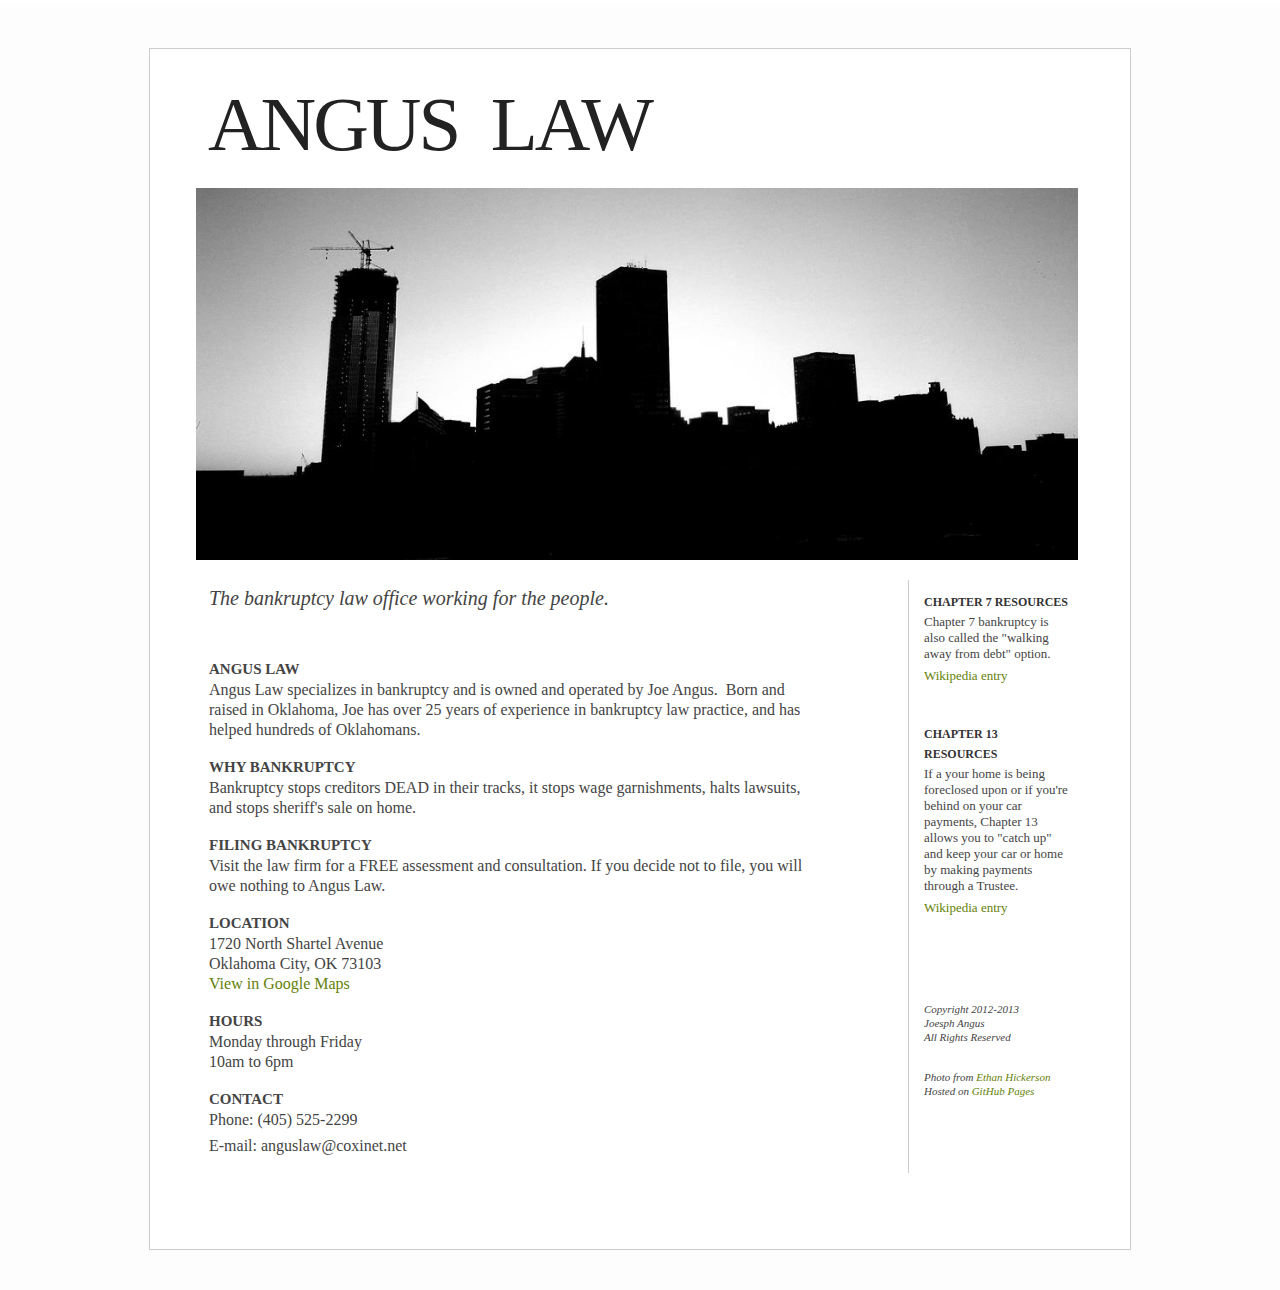
<file: index.html>
<!DOCTYPE html PUBLIC "-//W3C//DTD HTML 4.01 Transitional//EN">
<html>
  <head>
    <meta http-equiv="content-type" content="text/html; charset=ISO-8859-1">
    <meta http-equiv="content-type" content="text/html; charset=ISO-8859-1">
    <meta name="robots" content="index, follow">
    <meta name="keywords" content="OKLAHOMA CITY BANKRUPTCY ATTORNEY
      ATTORNY, ATORNEY, ATTORNEY, ATTORNIES, LAWYER, LAYWER, LAWYER, BAKNRUTPCY, CHAPTER 7 BANKRUPTCY, CHAPTER 13 BANKRUTPCY, DEBT RELIEF, BANKRUPTCY LITIGATION, WORKOUT, UNSECURED DEBT, CREDIT CARD DEBT, FORECLOSURE, ABUSIVE CREDITORS, MEANS TEST, REPOSSESSION, LIEN, DEBT RELIEF AGENCY, PAYMENT PLAN, CONSUMER BANKRUPTCY, FILE CHAPTER 7 13, OKLAHOMA CITY, EDMOND, NORTHWEST OKLAHOMA CITY, CREDIT CARDS, MEDICAL BANKRUPTCY, BANKRUPTSY, BANKRUPCTY, BANKRUTPCY">
    <meta name="description" content="Angus Law Office -- Oklahoma City Bankruptcy Lawyer working for the people. 1720 North Shartel Avenue, Oklahoma City, OK 73103 (405)-525-2299">
    <title>Angus Law | The bancrupcy law firm working for the people.</title>
    <link rel="stylesheet" href="index_files/style.css" type="text/css">
    <!--Start of Google Tracking Code-->
    <script type="text/javascript">

		  var _gaq = _gaq || [];
		  _gaq.push(['_setAccount', 'UA-35448836-1']);
		  _gaq.push(['_trackPageview']);

		  (function() {
			var ga = document.createElement('script'); ga.type = 'text/javascript'; ga.async = true;
			ga.src = ('https:' == document.location.protocol ? 'https://' : 'http://') + 'stats.g.doubleclick.net/dc.js';
			var s = document.getElementsByTagName('script')[0]; s.parentNode.insertBefore(ga, s);
		  })();

		</script>
    <!--End of Google Tracking Code-->
  </head>
  <body>
    <div id="border">
      <div id="container">
        <div style="top: 9px; left: 4px; width: 652px; height: 85px;" id="main">
          <h1> Angus&nbsp; Law</h1>
          <h2><br>
          </h2>
          <img style="top: 96px; left: 0px; width: 882px; height: 372px;" alt=""
            src="index_files/header2.jpg"><br>
          <br>
          <p class="lede"><br>
          </p>
        </div>
        <div style="top: 503px; left: 17px; width: 615px; height: 599px;" id="main">
          <p class="lede"><em> The bankruptcy law office working for the people.</em><br>
          </p>
          <h2><br>
          </h2>
          <h2>Angus Law<br>
          </h2>
          <p> Angus Law specializes in bankruptcy and is owned and operated by
            Joe Angus.&nbsp; Born and raised in Oklahoma, Joe has over 25 years
            of experience in bankruptcy law practice, and has helped hundreds of
            Oklahomans.<br>
          </p>
          <h2>Why Bankruptcy<br>
          </h2>
          <p>Bankruptcy stops creditors DEAD in their tracks, it stops wage
            garnishments, halts lawsuits, and stops sheriff's sale on home. <br>
          </p>
          <h2>Filing Bankruptcy<br>
          </h2>
          <p>Visit the law firm for a FREE assessment<strong> </strong>and
            consultation. If you decide not to file, you will owe nothing to
            Angus Law. <br>
          </p>
          <h2>Location</h2>
          <p>1720 North Shartel Avenue<br>
            Oklahoma City, OK 73103<br>
            <a href="https://maps.google.com/maps?ie=UTF8&amp;cid=10028179463129679749&amp;q=Angus+Law+Firm&amp;gl=US&amp;hl=en&amp;ll=35.486727,-97.525362&amp;spn=0.006295,0.006295&amp;t=m&amp;iwloc=A&amp;">
              View in Google Maps</a><br>
          </p>
          <h2>Hours<br>
          </h2>
          <p>Monday through Friday<br>
            10am to 6pm</p>
          <h2>Contact</h2>
          <p>Phone: <span class="Lu"><span dir="ltr" class="hS">(405) 525-2299</span></span></p>
          <p><span class="Lu"><span dir="ltr" class="hS">E-mail:
                anguslaw@coxinet.net<br>
              </span></span> </p>
        </div>
        <div style="top: 497px; left: 728px; height: 565px; width: 147px;" id="advertisers">
          <h3>Chapter 7 Resources<br>
          </h3>
          <p class="aside">Chapter 7 bankruptcy is also called the "walking away
            from debt" option. <br>
          </p>
          <p class="aside"><a href="https://en.wikipedia.org/wiki/Chapter_7,_Title_11,_United_States_Code">Wikipedia
              entry</a><br>
          </p>
          <p class="aside"><br>
          </p>
          <h3>Chapter 13 Resources<br>
          </h3>
          <p class="aside">If a your home is being foreclosed upon or if you're
            behind on your car payments, Chapter 13 allows you to "catch up" and
            keep your car or home by making payments through a Trustee.<br>
          </p>
          <p class="aside"><a href="https://en.wikipedia.org/wiki/Chapter_13,_Title_11,_United_States_Code">
              Wikipedia entry</a></p>
          <br>
          <br>
          <br>
          <p></p>
          <p class="rights"> Copyright 2012-2013<br>
            Joesph Angus<br>
            All Rights Reserved</p>
          <p class="rights">Photo from <a href="https://secure.flickr.com/photos/ethanhickerson/6010321677/">Ethan
              Hickerson</a><br> Hosted on <a href="http://pages.github.com">GitHub Pages</a>
          </p>
        </div>
      </div>
    </div>
  </body>
</html>
</file>
<file: index_files/style.css>
body { margin: 0px; padding: 0px; text-align: center; background-color: rgb(253, 253, 253); border-top: 4px solid rgb(255, 255, 255); }
#border { position: relative; width: 980px; height: 1200px; margin: 44px auto 40px; padding: 0px; background-color: rgb(255, 255, 255); border: 1px solid rgb(204, 204, 204); }
#border404 { position: relative; width: 980px; height: 400px; margin: 44px auto 40px; padding: 0px; background-color: rgb(255, 255, 255); border: 1px solid rgb(204, 204, 204); }
#container { position: relative; width: 920px; height: 1000px; margin: 34px auto 0px; padding: 0px; background-color: rgb(255, 255, 255); }
#container404 { position: relative; width: 920px; height: 200px; margin: 34px auto 0px; padding: 0px; background-color: rgb(255, 255, 255); }
#bordernow { position: relative; width: 980px; height: 8000px; margin: 44px auto 40px; padding: 0px; background-color: rgb(255, 255, 255); border: 1px solid rgb(204, 204, 204); }
#containernow { position: relative; width: 920px; height: 4800px; margin: 34px auto 0px; padding: 0px; background-color: rgb(255, 255, 255); }
p { font-family: georgia,times,Times New Roman,times-roman,georgia,serif; color: rgb(68, 68, 68); margin: 0px; padding: 0px 0px 6px; }
a:link { color: rgb(101, 127, 8); text-decoration: none; }
a:visited { color: rgb(149, 162, 104); text-decoration: none; }
a:active { color: rgb(26, 105, 161); text-decoration: none; }
a:hover { color: rgb(0, 0, 0); text-decoration: none; }
img.wrap { display: block; margin: 3px 13px 3px 0px; border: 1px solid rgb(204, 204, 204); }
#mast { position: absolute; top: 3px; left: 3px; height: 5px; width: 914px; background-color: rgb(34, 34, 34); padding: 0px; margin: 0px; }
#vert { position: absolute; top: 8px; left: 539px; height: 60px; margin: 0px; border-right: 1px solid rgb(204, 204, 204); }
#vertb { position: absolute; top: 39px; left: 3px; height: 60px; width: 912px; border-top: 1px solid rgb(204, 204, 204); padding: 4px 0px 0px; margin: 0px; text-align: left; }
#ad { position: absolute; top: 20px; left: 20px; height: 100px; width: 200px; font-family: georgia,times,Times New Roman,times-roman,georgia,serif; padding: 0px; margin: 0px; text-align: left; font-size: 12px; font-weight: normal; color: rgb(34, 34, 34); }
img.ad { display: block; margin: 2px 0px 7px; padding: 6px; border: 1px solid rgb(204, 204, 204); background-color: rgb(255, 255, 255); }
p.ad { font-family: georgia,times,Times New Roman,times-roman,georgia,serif; font-size: 12px; line-height: 13px; }
#deck { position: absolute; top: 47px; left: 702px; height: 80px; width: 200px; font-family: verdana,georgia,times,Times New Roman,times-roman,georgia,serif; padding: 0px; margin: 0px; text-align: right; font-size: 22px; letter-spacing: -1px; font-weight: bold; color: rgb(34, 34, 34); }
#tag { position: absolute; top: 76px; left: 403px; height: 80px; width: 500px; text-align: right; padding: 0px; margin: 0px; }
#nav { position: absolute; top: 172px; left: 403px; height: 60px; width: 500px; padding: 4px 0px 0px; margin: 0px; text-align: right; }
#wood { position: absolute; top: 200px; left: 3px; height: 212px; width: 912px; border-top: 1px solid rgb(204, 204, 204); border-bottom: 1px solid rgb(204, 204, 204); padding: 4px 0px 0px; margin: 0px; text-align: left; }
#main { position: absolute; top: 430px; left: 7px; width: 440px; padding: 0px 70px 0px 0px; margin: 0px 0px 0px 12px; text-align: left; font-size: 16px; line-height: 20px; }
#mainwide { position: absolute; top: 430px; left: 7px; width: 595px; padding: 0px 70px 0px 0px; margin: 0px 0px 0px 12px; text-align: left; font-size: 16px; line-height: 20px; }
#profiles { position: absolute; top: 430px; left: 7px; width: 470px; padding: 2px 70px 0px 0px; margin: 0px 0px 0px 12px; text-align: left; font-size: 14px; line-height: 18px; }
#members { position: absolute; top: 418px; left: 539px; width: 155px; padding: 0px 0px 28px 15px; margin: 0px; text-align: left; border-left: 1px solid rgb(204, 204, 204); }
#advertisers { position: absolute; top: 418px; left: 730px; width: 155px; padding: 0px 0px 28px 15px; margin: 0px; text-align: left; border-left: 1px solid rgb(204, 204, 204); }
.lede { font-size: 20px; line-height: 24px; }
.col { font-size: 13px; line-height: 19px; }
.aside { font-size: 13px; line-height: 16px; }
.rights { padding-top: 20px; font-size: 11px; line-height: 14px; font-style: italic; }
h1 { font-family: georgia,times,Times New Roman,times-roman,georgia,serif; color: rgb(34, 34, 34); font-size: 77px; line-height: 64px; letter-spacing: -3px; font-weight: normal; text-transform: uppercase; padding: 0px; margin: 0px 0px 0px 12px; }
h2 { font-family: georgia,times,Times New Roman,times-roman,georgia,serif; color: rgb(68, 68, 68); font-size: 15px; line-height: 22px; font-weight: bold; text-transform: uppercase; padding: 10px 0px 0px; margin: 0px; }
h3 { font-family: verdana,georgia,times,Times New Roman,times-roman,georgia,serif; color: rgb(51, 51, 51); font-size: 12px; line-height: 20px; letter-spacing: 0px; font-weight: bold; text-transform: uppercase; padding: 12px 0px 2px; margin: 0px; }
h4 { font-family: georgia,times,Times New Roman,times-roman,georgia,serif; color: rgb(51, 51, 51); font-size: 13px; line-height: 20px; letter-spacing: 0px; font-weight: bold; text-transform: uppercase; padding: 0px; margin: 0px; }
h5 { font-family: verdana,georgia,times,Times New Roman,times-roman,georgia,serif; color: rgb(68, 68, 68); font-size: 12px; line-height: 14px; letter-spacing: 0px; font-weight: bold; text-transform: uppercase; padding: 0px 0px 8px; margin: 0px; }
#line { border-bottom: 1px solid rgb(204, 204, 204); width: 748px; margin: 10px 0px 20px 56px; }
#break { height: 30px; }
#crown { width: 820px; text-align: center; height: 410px; padding-top: 24px; }
.small { font-size: 78%; }
.new { font-family: georgia,times,Times New Roman,times-roman,georgia,serif; font-size: 8px; line-height: 12px; padding-left: 5px; font-weight: bold; }
.profile { clear: left; margin-bottom: 26px; }
#coverbox { float: left; margin: 4px 16px 5px 0px; padding: 15px 14px 8px 16px; width: 144px; color: rgb(51, 51, 51); border: 1px solid rgb(204, 204, 204); background-color: rgb(240, 245, 223); }
</file>
